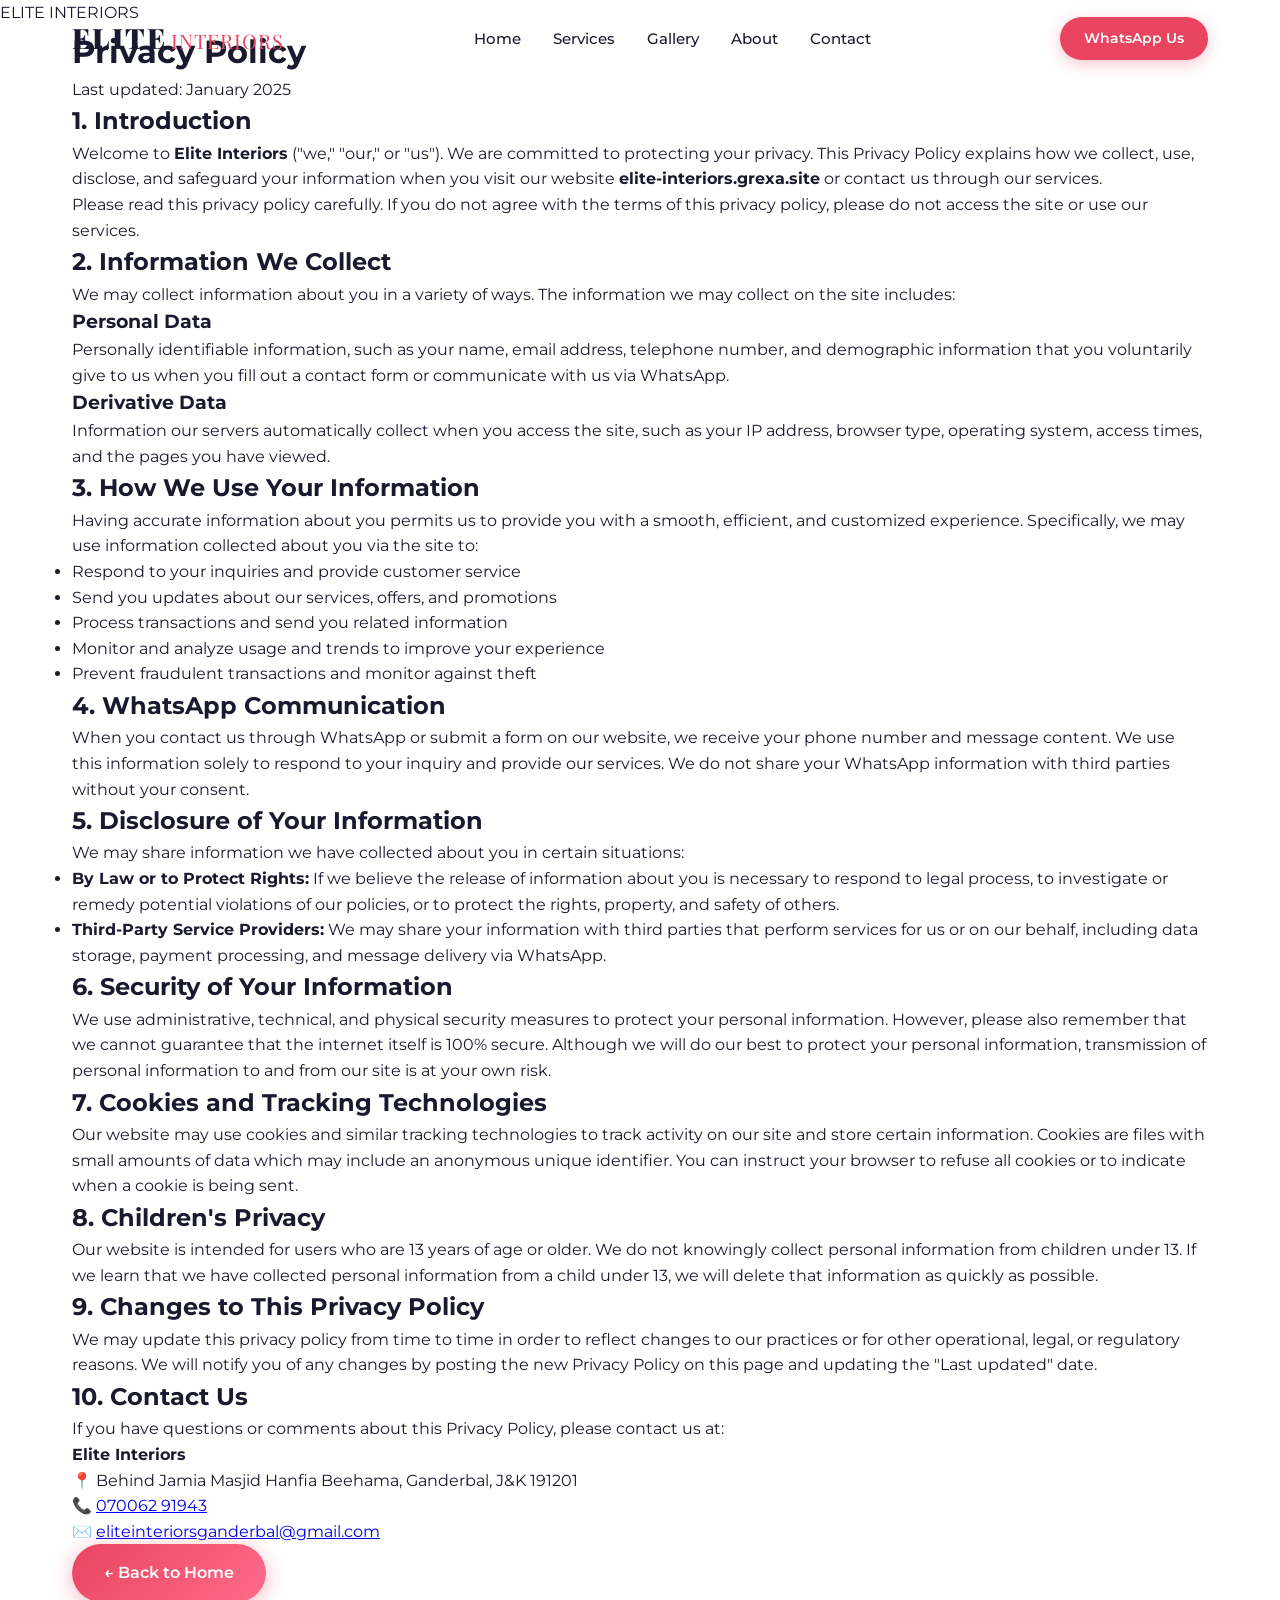
<file: privacy.html>
<!DOCTYPE html>
<html lang="en">
<head>
    <meta charset="UTF-8">
    <meta name="viewport" content="width=device-width, initial-scale=1.0">
    <title>Privacy Policy | Elite Interiors - Ganderbal, J&K</title>
    <meta name="description" content="Privacy Policy for Elite Interiors - Home Improvement Shop in Ganderbal, Jammu & Kashmir. Learn how we collect, use, and protect your personal information.">
    <link rel="stylesheet" href="style.css">
    <link href="https://fonts.googleapis.com/css2?family=Playfair+Display:wght@400;700;900&family=Montserrat:wght@300;400;600;700&display=swap" rel="stylesheet">
</head>
<body>
    <!-- Navigation -->
    <nav class="navbar" id="navbar">
        <div class="nav-container">
            <a href="index.html" class="logo">
                <span class="logo-text">ELITE</span>
                <span class="logo-accent">INTERIORS</span>
            </a>
            <ul class="nav-menu" id="nav-menu">
                <li><a href="index.html#home" class="nav-link">Home</a></li>
                <li><a href="index.html#services" class="nav-link">Services</a></li>
                <li><a href="index.html#gallery" class="nav-link">Gallery</a></li>
                <li><a href="index.html#about" class="nav-link">About</a></li>
                <li><a href="index.html#contact" class="nav-link">Contact</a></li>
            </ul>
            <a href="https://wa.me/07006291943?text=Hi%20there!%20I%20discovered%20your%20services%20through%20your%20website%20and%20I'm%20interested%20in%20what%20you%20offer." class="nav-cta" target="_blank" rel="noopener">WhatsApp Us</a>
            <button class="nav-toggle" id="nav-toggle" aria-label="Toggle navigation">
                <span></span>
                <span></span>
                <span></span>
            </button>
        </div>
    </nav>

    <!-- Page Loader -->
    <div class="page-loader" id="page-loader">
        <div class="loader-content">
            <div class="loader-logo">
                <span class="loader-logo-text">ELITE</span>
                <span class="loader-logo-accent">INTERIORS</span>
            </div>
            <div class="loader-bar">
                <div class="loader-progress"></div>
            </div>
        </div>
    </div>

    <!-- Privacy Policy Content -->
    <main class="legal-page">
        <div class="container">
            <div class="legal-header">
                <h1 class="legal-title">Privacy Policy</h1>
                <p class="legal-updated">Last updated: January 2025</p>
            </div>

            <div class="legal-content">
                <section class="legal-section">
                    <h2>1. Introduction</h2>
                    <p>Welcome to <strong>Elite Interiors</strong> ("we," "our," or "us"). We are committed to protecting your privacy. This Privacy Policy explains how we collect, use, disclose, and safeguard your information when you visit our website <strong>elite-interiors.grexa.site</strong> or contact us through our services.</p>
                    <p>Please read this privacy policy carefully. If you do not agree with the terms of this privacy policy, please do not access the site or use our services.</p>
                </section>

                <section class="legal-section">
                    <h2>2. Information We Collect</h2>
                    <p>We may collect information about you in a variety of ways. The information we may collect on the site includes:</p>
                    
                    <h3>Personal Data</h3>
                    <p>Personally identifiable information, such as your name, email address, telephone number, and demographic information that you voluntarily give to us when you fill out a contact form or communicate with us via WhatsApp.</p>
                    
                    <h3>Derivative Data</h3>
                    <p>Information our servers automatically collect when you access the site, such as your IP address, browser type, operating system, access times, and the pages you have viewed.</p>
                </section>

                <section class="legal-section">
                    <h2>3. How We Use Your Information</h2>
                    <p>Having accurate information about you permits us to provide you with a smooth, efficient, and customized experience. Specifically, we may use information collected about you via the site to:</p>
                    <ul>
                        <li>Respond to your inquiries and provide customer service</li>
                        <li>Send you updates about our services, offers, and promotions</li>
                        <li>Process transactions and send you related information</li>
                        <li>Monitor and analyze usage and trends to improve your experience</li>
                        <li>Prevent fraudulent transactions and monitor against theft</li>
                    </ul>
                </section>

                <section class="legal-section">
                    <h2>4. WhatsApp Communication</h2>
                    <p>When you contact us through WhatsApp or submit a form on our website, we receive your phone number and message content. We use this information solely to respond to your inquiry and provide our services. We do not share your WhatsApp information with third parties without your consent.</p>
                </section>

                <section class="legal-section">
                    <h2>5. Disclosure of Your Information</h2>
                    <p>We may share information we have collected about you in certain situations:</p>
                    <ul>
                        <li><strong>By Law or to Protect Rights:</strong> If we believe the release of information about you is necessary to respond to legal process, to investigate or remedy potential violations of our policies, or to protect the rights, property, and safety of others.</li>
                        <li><strong>Third-Party Service Providers:</strong> We may share your information with third parties that perform services for us or on our behalf, including data storage, payment processing, and message delivery via WhatsApp.</li>
                    </ul>
                </section>

                <section class="legal-section">
                    <h2>6. Security of Your Information</h2>
                    <p>We use administrative, technical, and physical security measures to protect your personal information. However, please also remember that we cannot guarantee that the internet itself is 100% secure. Although we will do our best to protect your personal information, transmission of personal information to and from our site is at your own risk.</p>
                </section>

                <section class="legal-section">
                    <h2>7. Cookies and Tracking Technologies</h2>
                    <p>Our website may use cookies and similar tracking technologies to track activity on our site and store certain information. Cookies are files with small amounts of data which may include an anonymous unique identifier. You can instruct your browser to refuse all cookies or to indicate when a cookie is being sent.</p>
                </section>

                <section class="legal-section">
                    <h2>8. Children's Privacy</h2>
                    <p>Our website is intended for users who are 13 years of age or older. We do not knowingly collect personal information from children under 13. If we learn that we have collected personal information from a child under 13, we will delete that information as quickly as possible.</p>
                </section>

                <section class="legal-section">
                    <h2>9. Changes to This Privacy Policy</h2>
                    <p>We may update this privacy policy from time to time in order to reflect changes to our practices or for other operational, legal, or regulatory reasons. We will notify you of any changes by posting the new Privacy Policy on this page and updating the "Last updated" date.</p>
                </section>

                <section class="legal-section">
                    <h2>10. Contact Us</h2>
                    <p>If you have questions or comments about this Privacy Policy, please contact us at:</p>
                    <div class="contact-info-box">
                        <p><strong>Elite Interiors</strong></p>
                        <p>📍 Behind Jamia Masjid Hanfia Beehama, Ganderbal, J&K 191201</p>
                        <p>📞 <a href="tel:07006291943">070062 91943</a></p>
                        <p>✉️ <a href="mailto:eliteinteriorsganderbal@gmail.com">eliteinteriorsganderbal@gmail.com</a></p>
                    </div>
                </section>
            </div>

            <div class="legal-footer">
                <a href="index.html" class="btn btn-primary">← Back to Home</a>
            </div>
        </div>
    </main>

    <!-- Footer -->
    <footer class="footer">
        <div class="container">
            <div class="footer-bottom">
                <p>&copy; 2025 Elite Interiors. All rights reserved. | <a href="privacy.html">Privacy Policy</a> | Crafted with ❤️ in J&K</p>
            </div>
        </div>
    </footer>

    <script src="script.js"></script>
</body>
</html>
</file>
<file: style.css>
/* ========================================
   ELITE INTERIORS - Bold & Artistic Design
   ======================================== */

/* CSS Variables */
:root {
    --primary: #ffffff;
    --primary-light: #f8f9fa;
    --accent: #e94560;
    --accent-gold: #f1c40f;
    --text-dark: #1a1a2e;
    --text-light: #1a1a2e;
    --text-muted: #6c757d;
    --bg-dark: #ffffff;
    --bg-card: #f8f9fa;
    --gradient-1: linear-gradient(135deg, #667eea 0%, #764ba2 100%);
    --gradient-2: linear-gradient(135deg, #f093fb 0%, #f5576c 100%);
    --gradient-3: linear-gradient(135deg, #4facfe 0%, #00f2fe 100%);
    --gradient-4: linear-gradient(135deg, #43e97b 0%, #38f9d7 100%);
    --gradient-5: linear-gradient(135deg, #fa709a 0%, #fee140 100%);
    --gradient-6: linear-gradient(135deg, #30cfd0 0%, #330867 100%);
}

/* Reset & Base */
*, *::before, *::after {
    margin: 0;
    padding: 0;
    box-sizing: border-box;
}

html {
    scroll-behavior: smooth;
    font-size: 16px;
}

body {
    font-family: 'Montserrat', -apple-system, BlinkMacSystemFont, 'Segoe UI', sans-serif;
    line-height: 1.6;
    color: var(--text-dark);
    background: var(--bg-dark);
    overflow-x: hidden;
}

.container {
    max-width: 1200px;
    margin: 0 auto;
    padding: 0 2rem;
}

/* ========================================
   NAVIGATION
   ======================================== */
.navbar {
    position: fixed;
    top: 0;
    left: 0;
    right: 0;
    z-index: 1000;
    padding: 1rem 0;
    transition: all 0.3s ease;
    background: transparent;
}

.navbar.scrolled {
    background: rgba(255, 255, 255, 0.95);
    backdrop-filter: blur(10px);
    box-shadow: 0 4px 30px rgba(0, 0, 0, 0.1);
    padding: 0.75rem 0;
}

.nav-container {
    max-width: 1200px;
    margin: 0 auto;
    padding: 0 2rem;
    display: flex;
    justify-content: space-between;
    align-items: center;
}

.logo {
    text-decoration: none;
    display: flex;
    align-items: baseline;
    gap: 0.25rem;
}

.logo-text {
    font-family: 'Playfair Display', serif;
    font-size: 1.75rem;
    font-weight: 900;
    color: var(--text-dark);
    letter-spacing: 2px;
}

.logo-accent {
    font-family: 'Playfair Display', serif;
    font-size: 1.25rem;
    font-weight: 400;
    color: var(--accent);
    letter-spacing: 1px;
}

.nav-menu {
    display: flex;
    list-style: none;
    gap: 2rem;
    align-items: center;
}

.nav-link {
    color: var(--text-dark);
    text-decoration: none;
    font-weight: 500;
    font-size: 0.95rem;
    transition: color 0.3s ease;
    position: relative;
}

.nav-link::after {
    content: '';
    position: absolute;
    bottom: -5px;
    left: 0;
    width: 0;
    height: 2px;
    background: var(--accent);
    transition: width 0.3s ease;
}

.nav-link:hover::after,
.nav-link.active::after {
    width: 100%;
}

.nav-link:hover,
.nav-link.active {
    color: var(--accent);
}

.nav-cta {
    background: var(--accent);
    color: white;
    padding: 0.6rem 1.5rem;
    border-radius: 50px;
    text-decoration: none;
    font-weight: 600;
    font-size: 0.9rem;
    transition: all 0.3s ease;
    box-shadow: 0 4px 15px rgba(233, 69, 96, 0.3);
}

.nav-cta:hover {
    transform: translateY(-2px);
    box-shadow: 0 6px 20px rgba(233, 69, 96, 0.5);
}

.nav-toggle {
    display: none;
    flex-direction: column;
    gap: 5px;
    background: none;
    border: none;
    cursor: pointer;
    padding: 5px;
}

.nav-toggle span {
    display: block;
    width: 25px;
    height: 3px;
    background: var(--text-dark);
    transition: all 0.3s ease;
}

/* ========================================
   HERO SECTION
   ======================================== */
.hero {
    min-height: 100vh;
    display: flex;
    align-items: center;
    justify-content: center;
    position: relative;
    background: linear-gradient(135deg, #f5f7fa 0%, #e4e8ec 100%);
    overflow: hidden;
    padding: 6rem 2rem 4rem;
}

.hero-bg-shapes {
    position: absolute;
    inset: 0;
    pointer-events: none;
}

.shape {
    position: absolute;
    border-radius: 50%;
    opacity: 0.15;
    animation: float 20s infinite ease-in-out;
}

.shape-1 {
    width: 400px;
    height: 400px;
    background: var(--accent);
    top: 10%;
    left: -100px;
    animation-delay: 0s;
}

.shape-2 {
    width: 300px;
    height: 300px;
    background: var(--accent-gold);
    bottom: 10%;
    right: -50px;
    animation-delay: 5s;
}

.shape-3 {
    width: 250px;
    height: 250px;
    background: #667eea;
    top: 50%;
    left: 50%;
    animation-delay: 10s;
}

@keyframes float {
    0%, 100% { transform: translate(0, 0) scale(1); }
    33% { transform: translate(30px, -30px) scale(1.1); }
    66% { transform: translate(-20px, 20px) scale(0.9); }
}

.hero-content {
    position: relative;
    z-index: 2;
    text-align: center;
    max-width: 900px;
}

.hero-badge {
    display: inline-block;
    background: rgba(233, 69, 96, 0.15);
    color: var(--accent);
    padding: 0.5rem 1.5rem;
    border-radius: 50px;
    font-size: 0.9rem;
    font-weight: 600;
    margin-bottom: 2rem;
    border: 1px solid rgba(233, 69, 96, 0.3);
    animation: fadeInDown 1s ease;
}

.hero-title {
    font-family: 'Playfair Display', serif;
    font-size: clamp(2.5rem, 6vw, 5rem);
    font-weight: 900;
    color: var(--text-dark);
    line-height: 1.1;
    margin-bottom: 1.5rem;
    animation: fadeInUp 1s ease 0.2s both;
}

.title-line {
    display: block;
}

.title-highlight {
    background: linear-gradient(135deg, var(--accent) 0%, var(--accent-gold) 100%);
    -webkit-background-clip: text;
    -webkit-text-fill-color: transparent;
    background-clip: text;
}

.hero-subtitle {
    font-size: clamp(1rem, 2vw, 1.25rem);
    color: var(--text-muted);
    margin-bottom: 2.5rem;
    max-width: 700px;
    margin-left: auto;
    margin-right: auto;
    animation: fadeInUp 1s ease 0.4s both;
}

.hero-cta {
    display: flex;
    gap: 1rem;
    justify-content: center;
    flex-wrap: wrap;
    margin-bottom: 3rem;
    animation: fadeInUp 1s ease 0.6s both;
}

.btn {
    display: inline-block;
    padding: 1rem 2rem;
    border-radius: 50px;
    text-decoration: none;
    font-weight: 600;
    font-size: 1rem;
    transition: all 0.3s ease;
    border: none;
    cursor: pointer;
}

.btn-primary {
    background: linear-gradient(135deg, var(--accent) 0%, #ff6b8a 100%);
    color: white;
    box-shadow: 0 4px 20px rgba(233, 69, 96, 0.4);
}

.btn-primary:hover {
    transform: translateY(-3px);
    box-shadow: 0 8px 30px rgba(233, 69, 96, 0.6);
}

.btn-secondary {
    background: transparent;
    color: var(--text-dark);
    border: 2px solid rgba(0, 0, 0, 0.2);
}

.btn-secondary:hover {
    background: rgba(255, 255, 255, 0.1);
    border-color: rgba(255, 255, 255, 0.5);
    transform: translateY(-3px);
}

.btn-full {
    width: 100%;
    text-align: center;
}

.hero-stats {
    display: flex;
    gap: 3rem;
    justify-content: center;
    flex-wrap: wrap;
    animation: fadeInUp 1s ease 0.8s both;
}

.stat {
    text-align: center;
}

.stat-number {
    display: block;
    font-family: 'Playfair Display', serif;
    font-size: 2.5rem;
    font-weight: 900;
    color: var(--accent);
}

.stat-label {
    display: block;
    font-size: 0.85rem;
    color: var(--text-muted);
    text-transform: uppercase;
    letter-spacing: 1px;
    margin-top: 0.25rem;
}

.hero-scroll-indicator {
    position: absolute;
    bottom: 2rem;
    left: 50%;
    transform: translateX(-50%);
    text-align: center;
    color: var(--text-muted);
    font-size: 0.85rem;
    animation: bounce 2s infinite;
}

.scroll-arrow {
    width: 20px;
    height: 20px;
    border-right: 2px solid var(--text-muted);
    border-bottom: 2px solid var(--text-muted);
    transform: rotate(45deg);
    margin: 0.5rem auto 0;
}

@keyframes bounce {
    0%, 100% { transform: translateX(-50%) translateY(0); }
    50% { transform: translateX(-50%) translateY(10px); }
}

@keyframes fadeInUp {
    from {
        opacity: 0;
        transform: translateY(30px);
    }
    to {
        opacity: 1;
        transform: translateY(0);
    }
}

@keyframes fadeInDown {
    from {
        opacity: 0;
        transform: translateY(-30px);
    }
    to {
        opacity: 1;
        transform: translateY(0);
    }
}

/* ========================================
   SECTION HEADERS
   ======================================== */
.section-header {
    text-align: center;
    margin-bottom: 4rem;
}

.section-tag {
    display: inline-block;
    color: var(--accent);
    font-weight: 600;
    font-size: 0.9rem;
    text-transform: uppercase;
    letter-spacing: 2px;
    margin-bottom: 1rem;
}

.section-title {
    font-family: 'Playfair Display', serif;
    font-size: clamp(2rem, 4vw, 3.5rem);
    font-weight: 900;
    color: var(--text-dark);
    margin-bottom: 1rem;
    line-height: 1.2;
}

.section-subtitle {
    font-size: 1.1rem;
    color: var(--text-muted);
    max-width: 600px;
    margin: 0 auto;
}

/* ========================================
   GALLERY / PORTFOLIO SECTION
   ======================================== */
.portfolio {
    padding: 6rem 0;
    background: var(--bg-dark);
}

.portfolio-grid {
    display: grid;
    grid-template-columns: repeat(3, 1fr);
    grid-auto-rows: 250px;
    gap: 1.5rem;
}

.portfolio-item {
    position: relative;
    border-radius: 20px;
    overflow: hidden;
    cursor: pointer;
}

.portfolio-item.large {
    grid-column: span 2;
    grid-row: span 2;
}

.portfolio-item.tall {
    grid-row: span 2;
}

.portfolio-image {
    width: 100%;
    height: 100%;
}

.portfolio-image img {
    width: 100%;
    height: 100%;
    object-fit: cover;
    display: block;
    transition: transform 0.5s ease;
}

.portfolio-item:hover .portfolio-image img {
    transform: scale(1.08);
}

/* ========================================
   SERVICES SECTION
   ======================================== */
.services {
    padding: 6rem 0;
    background: var(--primary);
    position: relative;
}

.services::before {
    content: '';
    position: absolute;
    top: 0;
    left: 0;
    right: 0;
    height: 1px;
    background: linear-gradient(90deg, transparent, var(--accent), transparent);
}

.services-grid {
    display: grid;
    grid-template-columns: repeat(auto-fit, minmax(280px, 1fr));
    gap: 2rem;
}

.service-card {
    background: var(--bg-card);
    padding: 2.5rem;
    border-radius: 20px;
    transition: all 0.4s ease;
    border: 1px solid rgba(255, 255, 255, 0.05);
    position: relative;
    overflow: hidden;
}

.service-card::before {
    content: '';
    position: absolute;
    top: 0;
    left: 0;
    width: 100%;
    height: 4px;
    background: linear-gradient(90deg, var(--accent), var(--accent-gold));
    transform: scaleX(0);
    transition: transform 0.4s ease;
}

.service-card:hover {
    transform: translateY(-10px);
    box-shadow: 0 20px 40px rgba(0, 0, 0, 0.3);
    border-color: rgba(233, 69, 96, 0.2);
}

.service-card:hover::before {
    transform: scaleX(1);
}

.service-icon {
    width: 64px;
    height: 64px;
    color: var(--accent);
    margin-bottom: 1.5rem;
}

.service-icon svg {
    width: 100%;
    height: 100%;
}

.service-title {
    font-family: 'Playfair Display', serif;
    font-size: 1.5rem;
    font-weight: 700;
    color: var(--text-dark);
    margin-bottom: 1rem;
}

.service-desc {
    color: var(--text-muted);
    margin-bottom: 1.5rem;
    line-height: 1.7;
}

.service-link {
    color: var(--accent);
    text-decoration: none;
    font-weight: 600;
    transition: all 0.3s ease;
    display: inline-flex;
    align-items: center;
    gap: 0.5rem;
}

.service-link:hover {
    gap: 1rem;
    color: var(--accent-gold);
}

/* ========================================
   PDF CATALOG SECTION
   ======================================== */
.catalog {
    padding: 6rem 0;
    background: var(--bg-dark);
}

.pdf-catalog-section {
    display: grid;
    grid-template-columns: repeat(auto-fit, minmax(300px, 1fr));
    gap: 1.5rem;
}

.pdf-card {
    background: var(--bg-card);
    padding: 2rem;
    border-radius: 20px;
    border: 1px solid rgba(255, 255, 255, 0.05);
    transition: all 0.3s ease;
    display: flex;
    flex-direction: column;
    gap: 1rem;
}

.pdf-card:hover {
    transform: translateY(-5px);
    box-shadow: 0 15px 30px rgba(0, 0, 0, 0.3);
    border-color: rgba(233, 69, 96, 0.2);
}

.pdf-icon {
    font-size: 3rem;
}

.pdf-info h3 {
    font-family: 'Playfair Display', serif;
    font-size: 1.25rem;
    font-weight: 700;
    color: var(--text-dark);
    margin-bottom: 0.5rem;
}

.pdf-info p {
    color: var(--text-muted);
    font-size: 0.9rem;
    line-height: 1.6;
}

.pdf-buttons {
    display: flex;
    gap: 0.75rem;
    flex-wrap: wrap;
    margin-top: auto;
}

.btn-pdf {
    background: linear-gradient(135deg, #667eea 0%, #764ba2 100%);
    color: white;
    padding: 0.75rem 1.5rem;
    border-radius: 50px;
    text-decoration: none;
    font-weight: 600;
    font-size: 0.9rem;
    transition: all 0.3s ease;
    box-shadow: 0 4px 15px rgba(102, 126, 234, 0.3);
}

.btn-pdf:hover {
    transform: translateY(-2px);
    box-shadow: 0 6px 20px rgba(102, 126, 234, 0.5);
}

.btn-download {
    background: transparent;
    color: var(--text-dark);
    border: 2px solid rgba(0, 0, 0, 0.2);
    padding: 0.75rem 1.5rem;
    border-radius: 50px;
    text-decoration: none;
    font-weight: 600;
    font-size: 0.9rem;
    transition: all 0.3s ease;
}

.btn-download:hover {
    background: rgba(0, 0, 0, 0.05);
    border-color: rgba(0, 0, 0, 0.4);
    transform: translateY(-2px);
}

/* ========================================
   VIDEOS SECTION
   ======================================== */
.videos {
    padding: 6rem 0;
    background: var(--primary-light);
}

.videos-grid {
    display: grid;
    grid-template-columns: repeat(auto-fit, minmax(300px, 1fr));
    gap: 1.5rem;
}

.video-card {
    border-radius: 20px;
    overflow: hidden;
    box-shadow: 0 10px 30px rgba(0, 0, 0, 0.1);
    transition: transform 0.3s ease;
}

.video-card:hover {
    transform: translateY(-5px);
}

.video-thumbnail {
    position: relative;
    aspect-ratio: 16/9;
    background: linear-gradient(135deg, #667eea 0%, #764ba2 100%);
    cursor: pointer;
    display: flex;
    align-items: center;
    justify-content: center;
}

.video-play {
    position: absolute;
    width: 70px;
    height: 70px;
    background: rgba(255, 255, 255, 0.9);
    color: var(--accent);
    border-radius: 50%;
    display: flex;
    align-items: center;
    justify-content: center;
    font-size: 1.75rem;
    padding-left: 6px;
    transition: all 0.3s ease;
    z-index: 2;
}

.video-thumbnail:hover .video-play {
    transform: scale(1.15);
    background: white;
}

.video-overlay {
    position: absolute;
    inset: 0;
    background: linear-gradient(to top, rgba(0,0,0,0.85) 0%, rgba(0,0,0,0) 55%);
    display: flex;
    flex-direction: column;
    justify-content: flex-end;
    padding: 1.5rem;
    opacity: 0;
    transition: opacity 0.3s ease;
}

.video-thumbnail:hover .video-overlay {
    opacity: 1;
}

.video-overlay h3 {
    font-family: 'Playfair Display', serif;
    font-size: 1.25rem;
    font-weight: 700;
    color: white;
    margin-bottom: 0.25rem;
}

.video-overlay p {
    color: rgba(255, 255, 255, 0.85);
    font-size: 0.9rem;
}

.videos-note {
    margin-top: 2.5rem;
    padding: 1.5rem;
    background: var(--bg-card);
    border-left: 4px solid var(--accent);
    border-radius: 10px;
    color: var(--text-muted);
}

.videos-note code {
    background: rgba(0, 0, 0, 0.06);
    padding: 0.2rem 0.5rem;
    border-radius: 4px;
    color: var(--accent);
}

/* Video Modal */
.video-modal {
    display: none;
    position: fixed;
    top: 0;
    left: 0;
    width: 100%;
    height: 100%;
    background: rgba(0, 0, 0, 0.9);
    z-index: 10000;
    align-items: center;
    justify-content: center;
    padding: 2rem;
}

.video-modal.active {
    display: flex;
}

.video-modal-content {
    position: relative;
    width: 100%;
    max-width: 900px;
    background: black;
    border-radius: 20px;
    overflow: hidden;
    box-shadow: 0 20px 60px rgba(0, 0, 0, 0.5);
}

.video-modal-close {
    position: absolute;
    top: 1rem;
    right: 1rem;
    background: rgba(255, 255, 255, 0.15);
    border: none;
    color: white;
    font-size: 2rem;
    width: 50px;
    height: 50px;
    border-radius: 50%;
    cursor: pointer;
    z-index: 10001;
    transition: all 0.3s ease;
    display: flex;
    align-items: center;
    justify-content: center;
}

.video-modal-close:hover {
    background: var(--accent);
    transform: rotate(90deg);
}

#videoPlayer {
    width: 100%;
    height: auto;
    display: block;
}

/* PDF Modal */
.pdf-modal {
    display: none;
    position: fixed;
    top: 0;
    left: 0;
    width: 100%;
    height: 100%;
    background: rgba(0, 0, 0, 0.9);
    z-index: 10000;
    align-items: center;
    justify-content: center;
    padding: 2rem;
}

.pdf-modal.active {
    display: flex;
}

.pdf-modal-content {
    position: relative;
    width: 100%;
    max-width: 1200px;
    height: 90vh;
    background: var(--bg-card);
    border-radius: 20px;
    overflow: hidden;
    box-shadow: 0 20px 60px rgba(0, 0, 0, 0.5);
}

.pdf-modal-close {
    position: absolute;
    top: 1rem;
    right: 1rem;
    background: rgba(255, 255, 255, 0.1);
    border: none;
    color: white;
    font-size: 2rem;
    width: 50px;
    height: 50px;
    border-radius: 50%;
    cursor: pointer;
    z-index: 10001;
    transition: all 0.3s ease;
    display: flex;
    align-items: center;
    justify-content: center;
}

.pdf-modal-close:hover {
    background: var(--accent);
    transform: rotate(90deg);
}

#pdfViewer {
    width: 100%;
    height: 100%;
    border: none;
}

/* ========================================
   WHATSAPP FLOATING BUTTON
   ======================================== */
.whatsapp-float {
    position: fixed;
    bottom: 30px;
    right: 30px;
    width: 60px;
    height: 60px;
    background: #25D366;
    border-radius: 50%;
    display: flex;
    align-items: center;
    justify-content: center;
    box-shadow: 0 4px 20px rgba(37, 211, 102, 0.4);
    z-index: 999;
    transition: all 0.3s ease;
    text-decoration: none;
}

.whatsapp-float:hover {
    transform: scale(1.1);
    box-shadow: 0 6px 30px rgba(37, 211, 102, 0.6);
}

.whatsapp-float svg {
    width: 30px;
    height: 30px;
    color: white;
}

/* ========================================
   UTILITY
   ======================================== */
.text-center {
    text-align: center;
}

.mb-2 {
    margin-bottom: 2rem;
}
</file>
